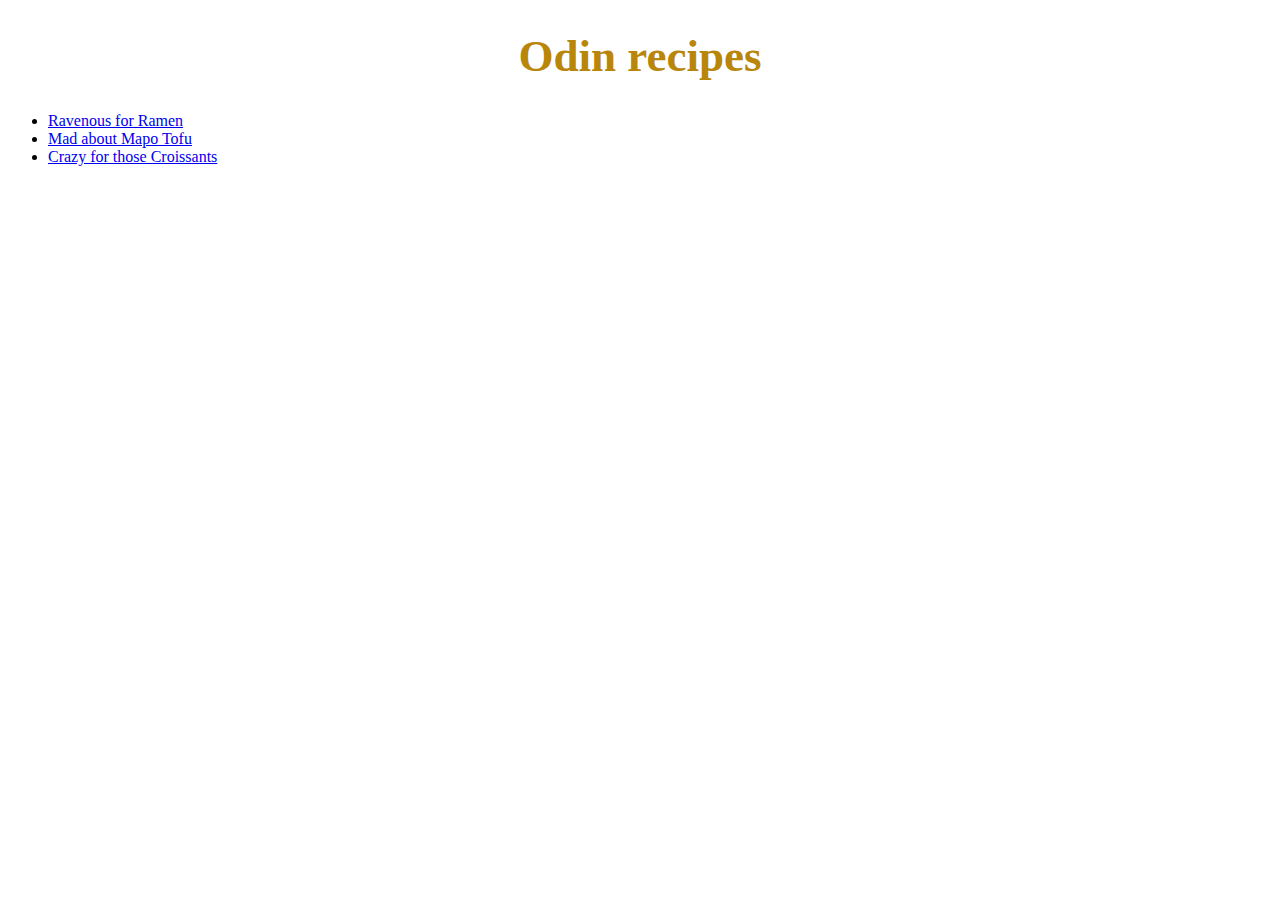
<file: index.html>
<!DOCTYPE html>
<html lang="en">
<head>
    <meta charset="UTF-8">
    <meta name="viewport" content="width=device-width, initial-scale=1.0">
    <title>Odin recipes</title>
    <link rel="stylesheet" href="style.css">
</head>
<body>
    <h1 class="title">Odin recipes</h1>
    <ul>
    <li><a href="recipes/ramen.html">Ravenous for Ramen</a></body></li>
    <li><a href="recipes/mapotofu.html">Mad about Mapo Tofu</a></li>
    <li><a href="recipes/croissant.html">Crazy for those Croissants</a></li>
</ul>
</body>
</html>
</file>
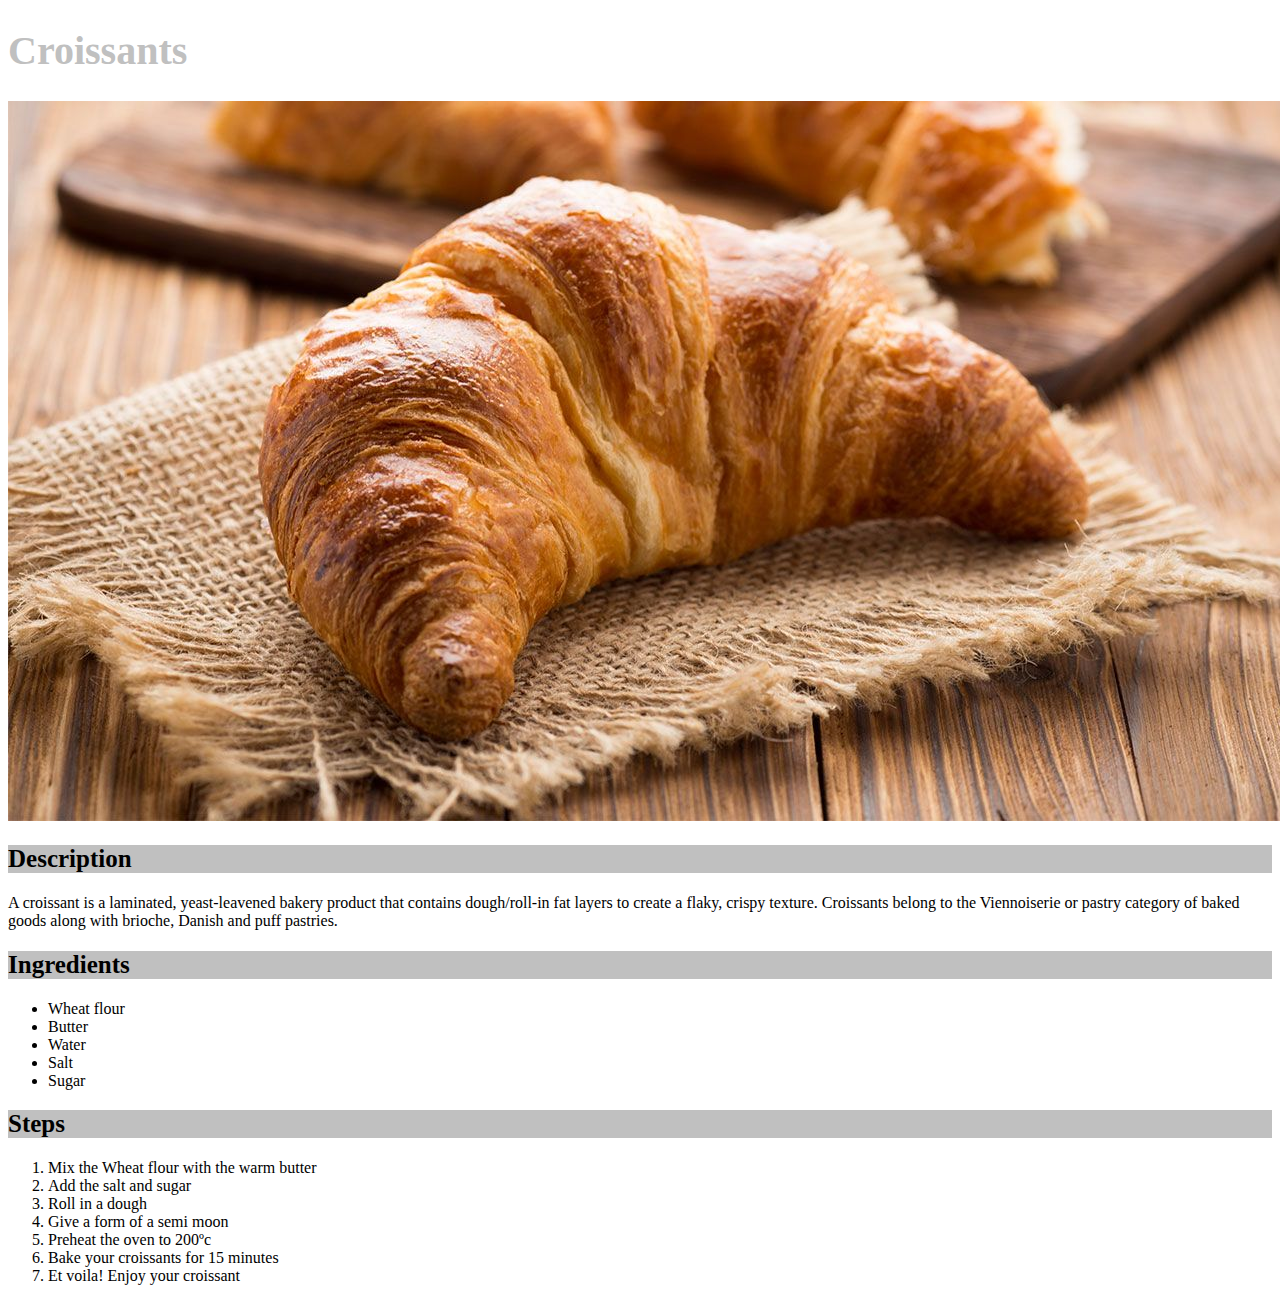
<file: recipes/croissant.html>
<!DOCTYPE html>
<html lang="en">
<head>
    <meta charset="UTF-8">
    <meta name="viewport" content="width=device-width, initial-scale=1.0">
    <title>Croissants</title>
    <link rel="stylesheet" href="../style.css">
</head>
<body>
    <h1 class="title minor">Croissants</h1>
    <img src="images/croissant.jpg" alt="A very french croissant">
<h2 class="parts">Description</h2>
<p>A croissant is a laminated, yeast-leavened bakery product that contains dough/roll-in fat layers to create a flaky, crispy texture.
     Croissants belong to the Viennoiserie or pastry category of baked goods along with brioche, Danish and puff pastries.</p>
<h2 class="parts">Ingredients</h2>
<p>
    <ul>
        <li>Wheat flour</li>
        <li>Butter</li>
        <li>Water</li>
        <li>Salt</li>
        <li>Sugar</li>
       
    </ul>
</p>
<h2 class="parts">Steps</h2>
<p>
    <ol>
        <li>Mix the Wheat flour with the warm butter</li>
        <li>Add the salt and sugar</li>
        <li>Roll in a dough</li>
        <li>Give a form of a semi moon</li>
        <li>Preheat the oven to 200ºc</li>
        <li>Bake your croissants for 15 minutes</li>
        <li>Et voila! Enjoy your croissant</li>
    </ol>
</p>
</body>
</html>
</file>
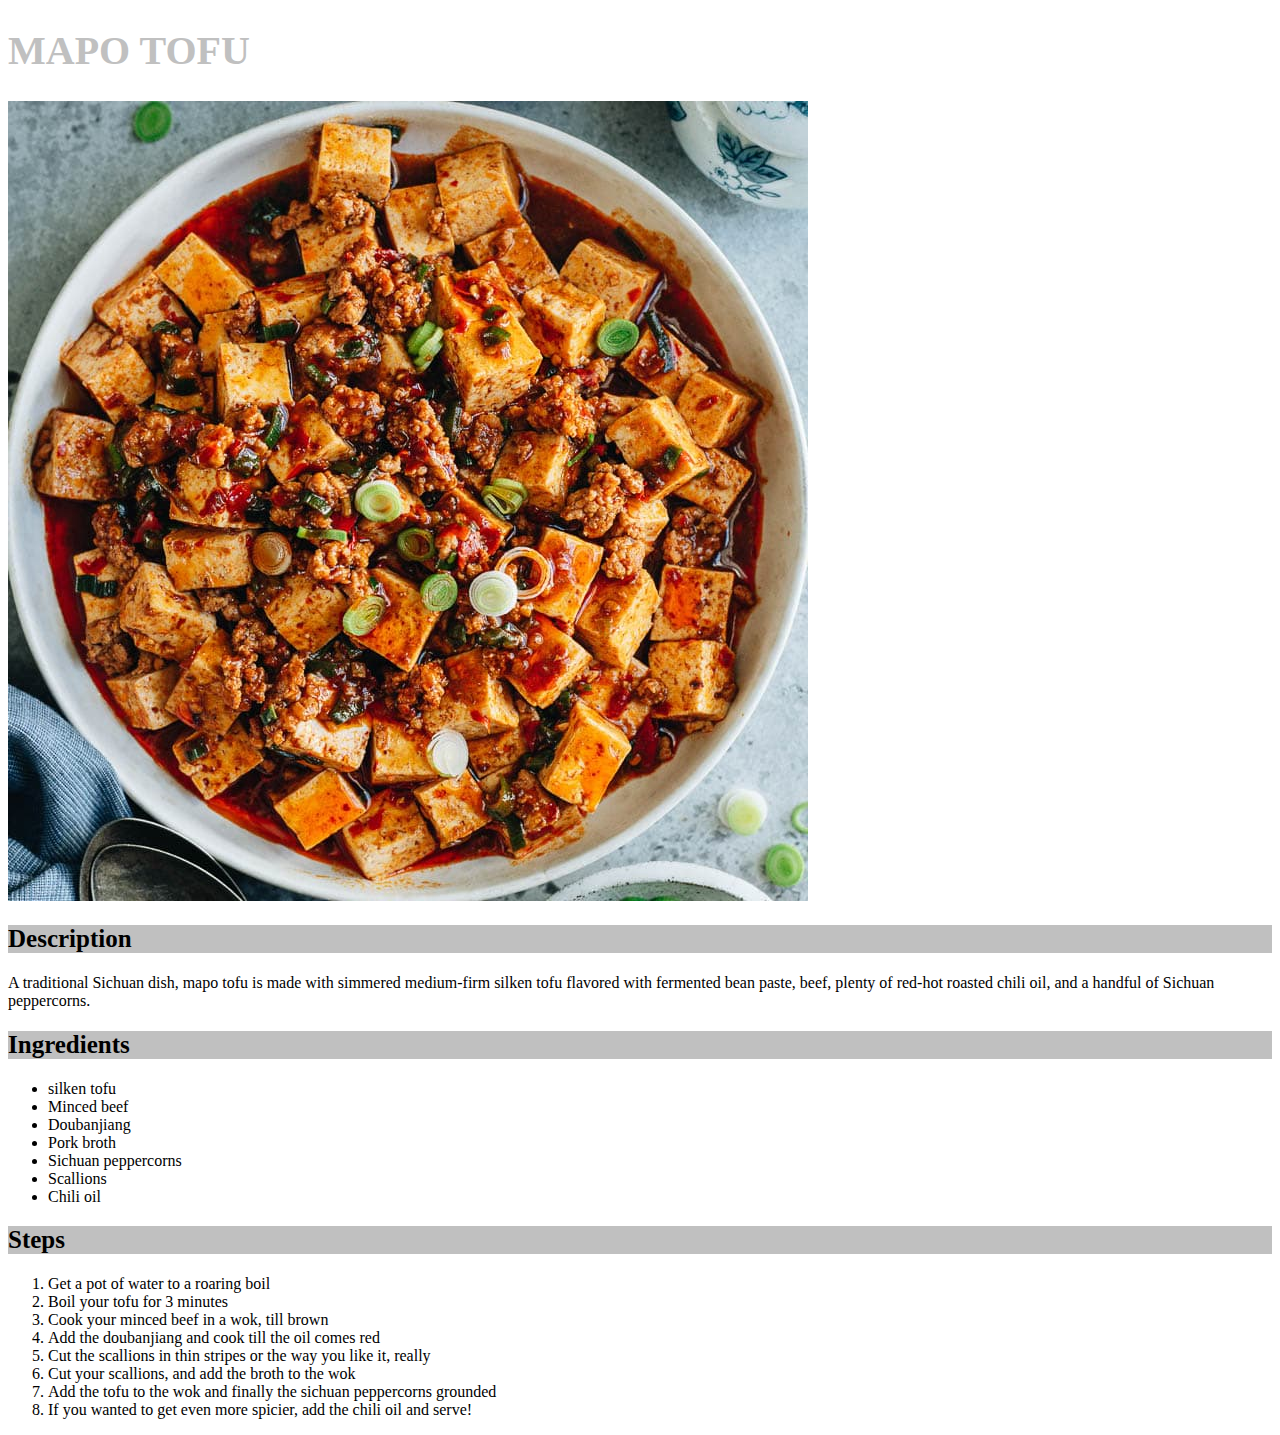
<file: recipes/mapotofu.html>
<!DOCTYPE html>
<html lang="en">
<head>
    <meta charset="UTF-8">
    <meta name="viewport" content="width=device-width, initial-scale=1.0">
    <title>Mapo tofu</title>
    <link rel="stylesheet" href="../style.css">
</head>
<body>
    <h1 class="title minor">MAPO TOFU</h1>
    <img src="images/mapotofu.jpg" alt="Delicious mapo tofu">
<h2 class="parts">Description</h2>
<p>A traditional Sichuan dish, mapo tofu is made with simmered medium-firm 
    silken tofu flavored with fermented bean paste, beef, plenty of red-hot 
    roasted chili oil, and a handful of Sichuan peppercorns.</p>
<h2 class="parts">Ingredients</h2>
<p>
    <ul>
        <li>silken tofu</li>
        <li>Minced beef</li>
        <li>Doubanjiang</li>
        <li>Pork broth</li>
        <li>Sichuan peppercorns</li>
        <li>Scallions</li>
        <li>Chili oil</li>
    </ul>
</p>
<h2 class="parts">Steps</h2>
<p>
    <ol>
        <li>Get a pot of water to a roaring boil</li>
        <li>Boil your tofu for 3 minutes</li>
        <li>Cook your minced beef in a wok, till brown</li>
        <li>Add the doubanjiang and cook till the oil comes red</li>
        <li>Cut the scallions in thin stripes or the way you like it, really</li>
        <li>Cut your scallions, and add the broth to the wok</li>
        <li>Add the tofu to the wok and finally the sichuan peppercorns grounded</li>
        <li>If you wanted to get even more spicier, add the chili oil and serve!</li>
    </ol>
</p>
</body>
</html>
</file>
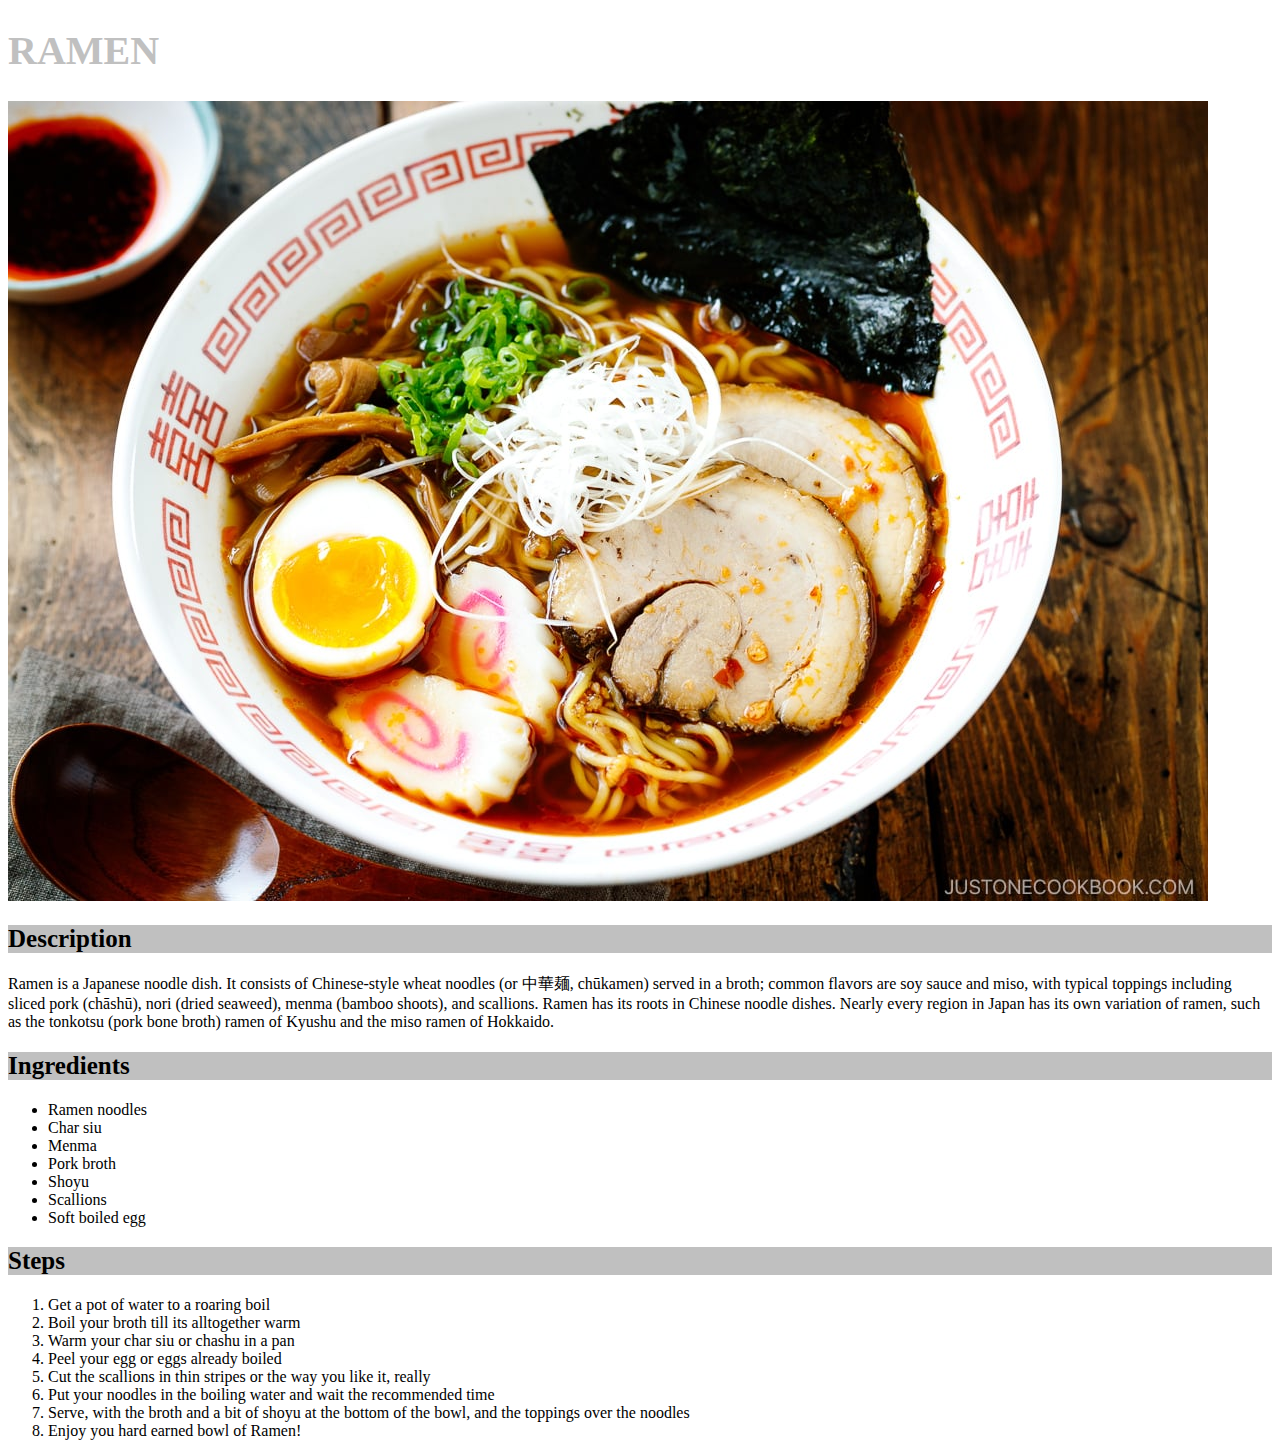
<file: recipes/ramen.html>
<!DOCTYPE html>
<html lang="en">
<head>
    <meta charset="UTF-8">
    <meta name="viewport" content="width=device-width, initial-scale=1.0">
    <title>Ramen</title>
    <link rel="stylesheet" href="../style.css">
</head>
<body>
    <h1 class="title minor">RAMEN</h1>
    <img src="images/ramenshoyu.pg" alt="A bowl of ramen">
<h2 class="parts">Description</h2>
<p>Ramen is a Japanese noodle dish. It consists of Chinese-style wheat noodles (or 中華麺, chūkamen) served in a broth; common flavors 
    are soy sauce and miso, with typical toppings including sliced pork (chāshū), nori (dried seaweed), menma (bamboo shoots),
     and scallions. Ramen has its roots in Chinese noodle dishes.
     Nearly every region in Japan has its own variation of ramen, such as the tonkotsu (pork bone broth)
      ramen of Kyushu and the miso ramen of Hokkaido.</p>
<h2 class="parts">Ingredients</h2>
<p>
    <ul>
        <li>Ramen noodles</li>
        <li>Char siu</li>
        <li>Menma</li>
        <li>Pork broth</li>
        <li>Shoyu</li>
        <li>Scallions</li>
        <li>Soft boiled egg</li>
    </ul>
</p>
<h2 class="parts">Steps</h2>
<p>
    <ol>
        <li>Get a pot of water to a roaring boil</li>
        <li>Boil your broth till its alltogether warm</li>
        <li>Warm your char siu or chashu in a pan</li>
        <li>Peel your egg or eggs already boiled</li>
        <li>Cut the scallions in thin stripes or the way you like it, really</li>
        <li>Put your noodles in the boiling water and wait the recommended time</li>
        <li>Serve, with the broth and a bit of shoyu at the bottom of the bowl, and the toppings over the noodles</li>
        <li>Enjoy you hard earned bowl of Ramen!</li>
    </ol>
</p>
</body>
</html>
</file>
<file: style.css>
.title{
    font-size: 45px;
    text-align: center;
    color: darkgoldenrod;
}
.minor{
    font-size: 40px;
    text-align: justify;
    color: silver;
}
.parts{
    font-size: 25px;
    text-align: justify;
    font-family: 'Times New Roman', Times, serif;
    background-color: silver;
}
</file>
